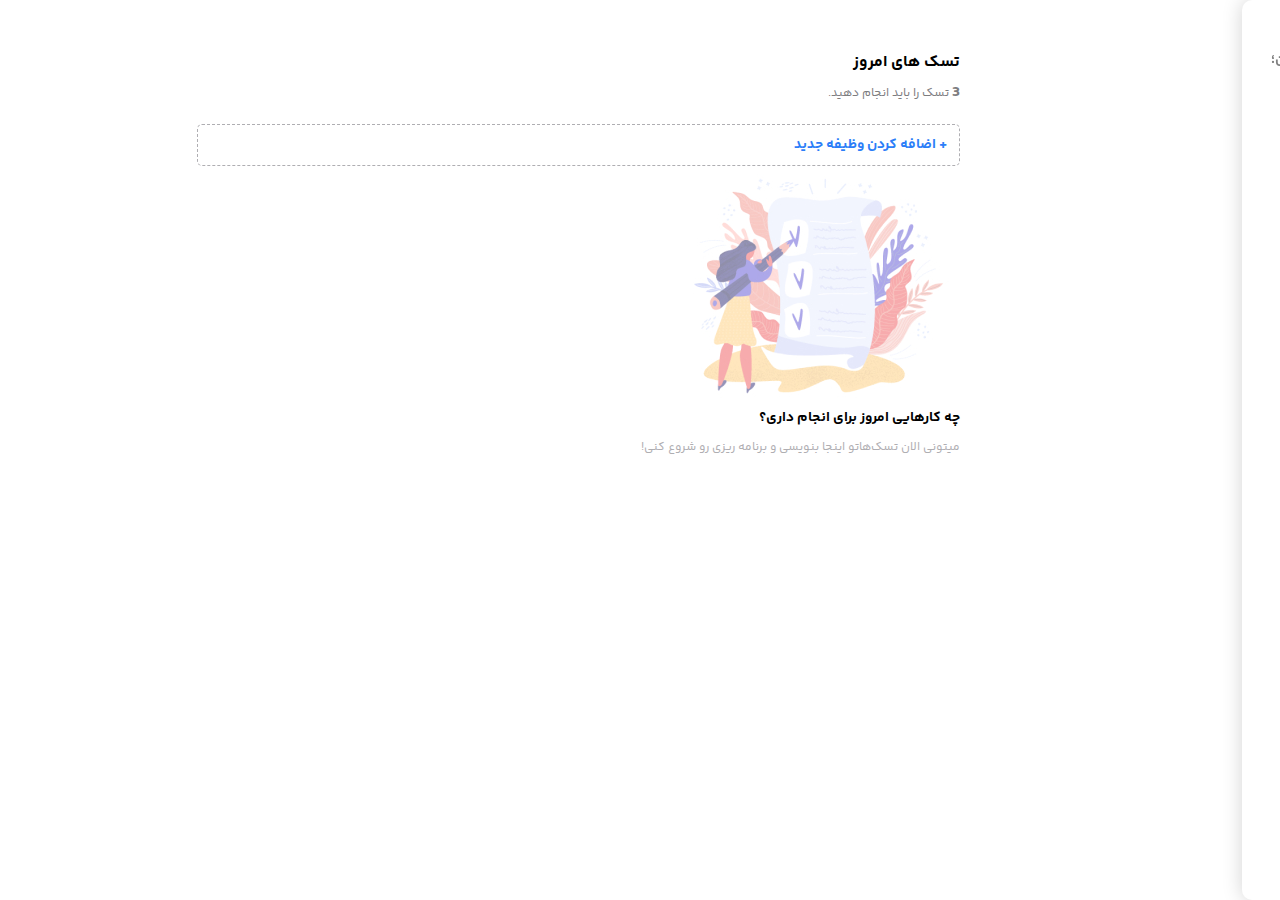
<file: app.html>
<!DOCTYPE html>
<html lang="fa" dir="rtl">
  <head>
    <meta charset="UTF-8" />
    <link
      href="https://unpkg.com/boxicons@2.0.7/css/boxicons.min.css"
      rel="stylesheet"
    />
    <meta name="viewport" content="width=device-width, initial-scale=1.0" />

    <script src="./assests/js/app.js" defer></script>
    <link rel="stylesheet" href="./assests/Scss/main.css" />
    <title>کوئرا اپلیکیشن</title>
  </head>
  <body>
    <header class="appnav">
      <div class="mobilenav">
        <div class="mobilenav__icon">
          <i class='bx bx-menu'></i>
        </div>
        <div class="mobilenav__logo">
          <h2>کوئرا لیست</h2>
        </div>

      </div>
      <div class="appnav__user">
        <img src="img/77dd64be56b77b645113191065f1ff7b.png" alt="user" />
        <div class="appnav__user--name">
          <p>سلام رویا</p>
          <p>سه شنبه ؛ 5بهمن؛ 1402</p>
        </div>
      </div>
      <nav>
        <ul>
          <li>
            <a href="index.html">
              <svg
                width="20"
                height="20"
                viewBox="0 0 20 20"
                fill="none"
                xmlns="http://www.w3.org/2000/svg"
              >
                <path
                  d="M16.7057 5.68373L11.9057 2.3254C10.5974 1.40873 8.58906 1.45873 7.33073 2.43373L3.15573 5.69206C2.3224 6.34206 1.66406 7.6754 1.66406 8.7254V14.4754C1.66406 16.6004 3.38906 18.3337 5.51406 18.3337H14.4974C16.6224 18.3337 18.3474 16.6087 18.3474 14.4837V8.83373C18.3474 7.70873 17.6224 6.3254 16.7057 5.68373ZM10.6307 15.0004C10.6307 15.3421 10.3474 15.6254 10.0057 15.6254C9.66406 15.6254 9.38073 15.3421 9.38073 15.0004V12.5004C9.38073 12.1587 9.66406 11.8754 10.0057 11.8754C10.3474 11.8754 10.6307 12.1587 10.6307 12.5004V15.0004Z"
                  fill="#007BFF"
                />
              </svg>
              <span class="navitems"> خانه</span>
            </a>
            <span class="tooltip">خانه</span>
          </li>
          <li>
            <a href="#">
              <svg
                width="20"
                height="20"
                viewBox="0 0 20 20"
                fill="none"
                xmlns="http://www.w3.org/2000/svg"
              >
                <path
                  d="M10.3086 7.40002H14.6836"
                  stroke="#525252"
                  stroke-width="1.25"
                  stroke-linecap="round"
                  stroke-linejoin="round"
                />
                <path
                  d="M5.31641 7.40002L5.94141 8.02502L7.81641 6.15002"
                  stroke="#525252"
                  stroke-width="1.25"
                  stroke-linecap="round"
                  stroke-linejoin="round"
                />
                <path
                  d="M10.3086 13.2333H14.6836"
                  stroke="#525252"
                  stroke-width="1.25"
                  stroke-linecap="round"
                  stroke-linejoin="round"
                />
                <path
                  d="M5.31641 13.2333L5.94141 13.8583L7.81641 11.9833"
                  stroke="#525252"
                  stroke-width="1.25"
                  stroke-linecap="round"
                  stroke-linejoin="round"
                />
                <path
                  d="M7.50032 18.3334H12.5003C16.667 18.3334 18.3337 16.6667 18.3337 12.5V7.50002C18.3337 3.33335 16.667 1.66669 12.5003 1.66669H7.50032C3.33366 1.66669 1.66699 3.33335 1.66699 7.50002V12.5C1.66699 16.6667 3.33366 18.3334 7.50032 18.3334Z"
                  stroke="#525252"
                  stroke-width="1.25"
                  stroke-linecap="round"
                  stroke-linejoin="round"
                />
              </svg>

              <span class="navitems"> تسک ها</span>
            </a>
            <span class="tooltip">تسک ها</span>
          </li>
          <li>
            <a href="#">
              <svg
                width="20"
                height="20"
                viewBox="0 0 20 20"
                fill="none"
                xmlns="http://www.w3.org/2000/svg"
              >
                <path
                  d="M6.66699 1.66669V4.16669"
                  stroke="#525252"
                  stroke-width="1.25"
                  stroke-miterlimit="10"
                  stroke-linecap="round"
                  stroke-linejoin="round"
                />
                <path
                  d="M13.333 1.66669V4.16669"
                  stroke="#525252"
                  stroke-width="1.25"
                  stroke-miterlimit="10"
                  stroke-linecap="round"
                  stroke-linejoin="round"
                />
                <path
                  d="M2.91699 7.57495H17.0837"
                  stroke="#525252"
                  stroke-width="1.25"
                  stroke-miterlimit="10"
                  stroke-linecap="round"
                  stroke-linejoin="round"
                />
                <path
                  d="M17.5 7.08335V14.1667C17.5 16.6667 16.25 18.3334 13.3333 18.3334H6.66667C3.75 18.3334 2.5 16.6667 2.5 14.1667V7.08335C2.5 4.58335 3.75 2.91669 6.66667 2.91669H13.3333C16.25 2.91669 17.5 4.58335 17.5 7.08335Z"
                  stroke="#525252"
                  stroke-width="1.25"
                  stroke-miterlimit="10"
                  stroke-linecap="round"
                  stroke-linejoin="round"
                />
                <path
                  d="M13.0791 11.4167H13.0866"
                  stroke="#525252"
                  stroke-width="1.66667"
                  stroke-linecap="round"
                  stroke-linejoin="round"
                />
                <path
                  d="M13.0791 13.9167H13.0866"
                  stroke="#525252"
                  stroke-width="1.66667"
                  stroke-linecap="round"
                  stroke-linejoin="round"
                />
                <path
                  d="M9.99607 11.4167H10.0036"
                  stroke="#525252"
                  stroke-width="1.66667"
                  stroke-linecap="round"
                  stroke-linejoin="round"
                />
                <path
                  d="M9.99607 13.9167H10.0036"
                  stroke="#525252"
                  stroke-width="1.66667"
                  stroke-linecap="round"
                  stroke-linejoin="round"
                />
                <path
                  d="M6.91209 11.4167H6.91957"
                  stroke="#525252"
                  stroke-width="1.66667"
                  stroke-linecap="round"
                  stroke-linejoin="round"
                />
                <path
                  d="M6.91209 13.9167H6.91957"
                  stroke="#525252"
                  stroke-width="1.66667"
                  stroke-linecap="round"
                  stroke-linejoin="round"
                />
              </svg>

              <span class="navitems">تقویم</span>
            </a>
            <span class="tooltip">تقویم</span>
          </li>
          <li>
            <a href="#">
              <svg
                width="20"
                height="20"
                viewBox="0 0 20 20"
                fill="none"
                xmlns="http://www.w3.org/2000/svg"
              >
                <path
                  d="M7.50032 18.3334H12.5003C16.667 18.3334 18.3337 16.6667 18.3337 12.5V7.50002C18.3337 3.33335 16.667 1.66669 12.5003 1.66669H7.50032C3.33366 1.66669 1.66699 3.33335 1.66699 7.50002V12.5C1.66699 16.6667 3.33366 18.3334 7.50032 18.3334Z"
                  stroke="#525252"
                  stroke-width="1.25"
                  stroke-linecap="round"
                  stroke-linejoin="round"
                />
                <path
                  d="M8.48353 14.2916L5.9502 11.7583"
                  stroke="#525252"
                  stroke-width="1.25"
                  stroke-miterlimit="10"
                  stroke-linecap="round"
                  stroke-linejoin="round"
                />
                <path
                  d="M8.4834 5.70831V14.2916"
                  stroke="#525252"
                  stroke-width="1.25"
                  stroke-miterlimit="10"
                  stroke-linecap="round"
                  stroke-linejoin="round"
                />
                <path
                  d="M11.5176 5.70831L14.0509 8.24165"
                  stroke="#525252"
                  stroke-width="1.25"
                  stroke-miterlimit="10"
                  stroke-linecap="round"
                  stroke-linejoin="round"
                />
                <path
                  d="M11.5176 14.2916V5.70831"
                  stroke="#525252"
                  stroke-width="1.25"
                  stroke-miterlimit="10"
                  stroke-linecap="round"
                  stroke-linejoin="round"
                />
              </svg>

              <span class="navitems"> گزارشات</span>
            </a>
            <span class="tooltip">گزارشات</span>
          </li>
          <li>
            <a href="#">
              <svg
                width="20"
                height="20"
                viewBox="0 0 20 20"
                fill="none"
                xmlns="http://www.w3.org/2000/svg"
              >
                <path
                  d="M2.5 7.59163V12.4C2.5 14.1666 2.5 14.1666 4.16667 15.2916L8.75 17.9416C9.44167 18.3416 10.5667 18.3416 11.25 17.9416L15.8333 15.2916C17.5 14.1666 17.5 14.1666 17.5 12.4083V7.59163C17.5 5.8333 17.5 5.8333 15.8333 4.7083L11.25 2.0583C10.5667 1.6583 9.44167 1.6583 8.75 2.0583L4.16667 4.7083C2.5 5.8333 2.5 5.8333 2.5 7.59163Z"
                  stroke="#525252"
                  stroke-width="1.25"
                  stroke-linecap="round"
                  stroke-linejoin="round"
                />
                <path
                  d="M10 12.5C11.3807 12.5 12.5 11.3807 12.5 10C12.5 8.61929 11.3807 7.5 10 7.5C8.61929 7.5 7.5 8.61929 7.5 10C7.5 11.3807 8.61929 12.5 10 12.5Z"
                  stroke="#525252"
                  stroke-width="1.25"
                  stroke-linecap="round"
                  stroke-linejoin="round"
                />
              </svg>

              <span class="navitems">تنظیمات</span>
            </a>
            <span class="tooltip">تنظیمات</span>
          </li>
          <li>
            <a href="#">
              <svg
                width="20"
                height="20"
                viewBox="0 0 20 20"
                fill="none"
                xmlns="http://www.w3.org/2000/svg"
              >
                <path
                  d="M15 15.7166H14.3667C13.7 15.7166 13.0667 15.975 12.6 16.4416L11.175 17.85C10.525 18.4917 9.46667 18.4917 8.81667 17.85L7.39166 16.4416C6.925 15.975 6.28333 15.7166 5.625 15.7166H5C3.61667 15.7166 2.5 14.6083 2.5 13.2417V4.14996C2.5 2.7833 3.61667 1.67499 5 1.67499H15C16.3833 1.67499 17.5 2.7833 17.5 4.14996V13.2417C17.5 14.6 16.3833 15.7166 15 15.7166Z"
                  stroke="#525252"
                  stroke-width="1.25"
                  stroke-miterlimit="10"
                  stroke-linecap="round"
                  stroke-linejoin="round"
                />
                <path
                  d="M5.83398 7.6333C5.83398 6.8583 6.46732 6.22491 7.24232 6.22491C8.01732 6.22491 8.65065 6.8583 8.65065 7.6333C8.65065 9.19997 6.42565 9.36663 5.93398 10.8583C5.83398 11.1666 6.09232 11.475 6.41732 11.475H8.65065"
                  stroke="#525252"
                  stroke-width="1.25"
                  stroke-linecap="round"
                  stroke-linejoin="round"
                />
                <path
                  d="M13.3674 11.4666V6.70832C13.3674 6.49165 13.2258 6.29993 13.0174 6.2416C12.8091 6.18327 12.5841 6.2666 12.4675 6.44993C11.8675 7.4166 11.2174 8.51661 10.6508 9.48328C10.5591 9.64161 10.5591 9.84995 10.6508 10.0083C10.7424 10.1666 10.9175 10.2666 11.1091 10.2666H14.1674"
                  stroke="#525252"
                  stroke-width="1.25"
                  stroke-linecap="round"
                  stroke-linejoin="round"
                />
              </svg>

              <span class="navitems">پشتیبانی</span>
            </a>
            <span class="tooltip">پشتیبانی</span>
          </li>
          <li>
            <a href="#">
              <svg
                width="20"
                height="20"
                viewBox="0 0 20 20"
                fill="none"
                xmlns="http://www.w3.org/2000/svg"
              >
                <path
                  d="M10.1331 9.05829C10.0498 9.04996 9.9498 9.04996 9.85814 9.05829C7.8748 8.99163 6.2998 7.36663 6.2998 5.36663C6.2998 3.32496 7.9498 1.66663 9.9998 1.66663C12.0415 1.66663 13.6998 3.32496 13.6998 5.36663C13.6915 7.36663 12.1165 8.99163 10.1331 9.05829Z"
                  stroke="#525252"
                  stroke-width="1.25"
                  stroke-linecap="round"
                  stroke-linejoin="round"
                />
                <path
                  d="M5.9666 12.1334C3.94993 13.4834 3.94993 15.6834 5.9666 17.025C8.25827 18.5584 12.0166 18.5584 14.3083 17.025C16.3249 15.675 16.3249 13.475 14.3083 12.1334C12.0249 10.6084 8.2666 10.6084 5.9666 12.1334Z"
                  stroke="#525252"
                  stroke-width="1.25"
                  stroke-linecap="round"
                  stroke-linejoin="round"
                />
              </svg>

              <span class="navitems">پروفایل</span>
            </a>
            <span class="tooltip">پروفایل</span>
          </li>
        </ul>
      </nav>
      
    </header>

    <section id="todolist" class="set">
      <div class="todaytask">
        <span>تسک های امروز</span>
        <p><span id="tasknum">3</span> تسک را باید انجام دهید.</p>
      </div>
      <div class="todolistbox">
        <div class="todolistbox__add">
          <button>+ اضافه کردن وظیفه جدید</button>
        </div>
        <div class="todolistbox__addopen">
          <div class="top">
            <input type="text" placeholder="نام تسک" class="todo-title-user" />
            <textarea
              placeholder="توضیحات"
              class="todo-desc-user"
              rows="5"
            ></textarea>
            <div class="priority__selection">
              <button class="priority__selection--btn">
                <svg
                  width="20"
                  height="20"
                  viewBox="0 0 20 20"
                  fill="none"
                  xmlns="http://www.w3.org/2000/svg"
                >
                  <path
                    d="M3.51661 2.58331H13.0499C13.6166 2.58331 14.325 2.97498 14.625 3.45831L18.1083 9.02498C18.4416 9.56665 18.4083 10.4166 18.025 10.925L13.7083 16.675C13.4 17.0833 12.7333 17.4166 12.225 17.4166H3.51661C2.05828 17.4166 1.17498 15.8166 1.94165 14.575L4.24995 10.8833C4.55828 10.3916 4.55828 9.59165 4.24995 9.09998L1.94165 5.40831C1.17498 4.18331 2.06661 2.58331 3.51661 2.58331Z"
                    stroke="#AFAEB2"
                    stroke-width="1.25"
                    stroke-miterlimit="10"
                    stroke-linecap="round"
                    stroke-linejoin="round"
                  />
                </svg>
                <span>تگ‌ها</span>
              </button>
              <div class="priority__selection--box">
                <span class="priority low">
                  <label for="low-priority">پایین</label>
                  <input
                    type="radio"
                    name="priority"
                    id="low-priority"
                    value="پایین"
                  />
                </span>
                <span class="priority mid">
                  <label for="mid-priority">متوسط</label>
                  <input
                    type="radio"
                    name="priority"
                    id="mid-priority"
                    value="متوسط"
                  />
                </span>
                <span class="priority high">
                  <label for="high-priority">بالا</label>
                  <input
                    type="radio"
                    name="priority"
                    id="high-priority"
                    value="بالا"
                  />
                </span>
              </div>
            </div>
          </div>
          <div class="bottom">
            <div class="error-message">
              لطفا قبل از ثبت موارد خواسته شده را وارد کنید.
            </div>
            <button class="addbtn">اضافه کردن تسک</button>
          </div>
        </div>
        <div class="todolistbox__image">
          <img src="./img/2143202_Artboard 1.jpg" alt="no task" />
          <p class="head">چه کارهایی امروز برای انجام داری؟</p>
          <p class="desc">
            میتونی الان تسک‌هاتو اینجا بنویسی و برنامه ریزی رو شروع کنی!
          </p>
        </div>
      </div>
    </section>
    <section class="incomplate set"></section>
    <section class="complated set"></section>

  </body>
</html>
</file>
<file: assests/Scss/main.css>
html, body, div, span, object, iframe,
h1, h2, h3, h4, h5, h6, p, blockquote, pre,
abbr, address, cite, code,
del, dfn, em, img, ins, kbd, q, samp,
small, strong, sub, sup, var,
b, i,
dl, dt, dd, ol, ul, li,
fieldset, form, label, legend,
table, caption, tbody, tfoot, thead, tr, th, td,
article, aside, canvas, details, figcaption, figure,
footer, header, hgroup, menu, nav, section, summary,
time, mark, audio, video {
  margin: 0;
  padding: 0;
  border: 0;
  outline: 0;
  font-size: 100%;
  vertical-align: baseline;
  background: transparent;
}

body {
  line-height: 1;
}

@media screen and (min-width: 320px) and (max-width: 480px) {
  body {
    padding: 10px;
  }
}
article, aside, details, figcaption, figure,
footer, header, hgroup, menu, nav, section {
  display: block;
}

nav ul {
  list-style: none;
}

blockquote, q {
  quotes: none;
}

blockquote:before, blockquote:after,
q:before, q:after {
  content: "";
  content: none;
}

a {
  margin: 0;
  padding: 0;
  font-size: 100%;
  vertical-align: baseline;
  background: transparent;
}

/* change colours to suit your needs */
ins {
  background-color: #ff9;
  color: #000;
  text-decoration: none;
}

/* change colours to suit your needs */
mark {
  background-color: #ff9;
  color: #000;
  font-style: italic;
  font-weight: bold;
}

del {
  text-decoration: line-through;
}

abbr[title], dfn[title] {
  border-bottom: 1px dotted;
  cursor: help;
}

table {
  border-collapse: collapse;
  border-spacing: 0;
}

/* change border colour to suit your needs */
hr {
  display: block;
  height: 1px;
  border: 0;
  border-top: 1px solid #cccccc;
  margin: 1em 0;
  padding: 0;
}

input, select {
  vertical-align: middle;
}

/* Generated by script */
@font-face {
  font-family: YekanBakh;
  src: url("../fonts/woff2/YekanBakh-SemiBold.woff2") format("woff2");
  font-weight: semibold;
  font-style: normal;
  font-display: swap;
}
@font-face {
  font-family: YekanBakh;
  src: url("../fonts/woff2/YekanBakh-Bold.woff2") format("woff2");
  font-weight: bold;
  font-style: normal;
  font-display: swap;
}
@font-face {
  font-family: YekanBakh;
  src: url("../fonts/woff2/YekanBakh-Black.woff2") format("woff2");
  font-weight: Medium;
  font-style: normal;
  font-display: swap;
}
@font-face {
  font-family: YekanBakh;
  src: url("../fonts/woff2/YekanBakh-Regular.woff2") format("woff2");
  font-weight: Regular;
  font-style: normal;
  font-display: swap;
}
* {
  box-sizing: border-box;
  font-family: YekanBakh, Arial !important;
}

button {
  all: unset;
}

a {
  text-decoration: none;
}

#header .navbar__btn--dropdown .dropdown, #header .navbar__btn--dropdown {
  transition: all 0.25s ease-out;
}

#header .navbar__btn, #header .navbar {
  display: flex;
  align-items: center;
}

#header {
  margin: 1rem 0 1rem 0;
}
@media screen and (min-width: 320px) and (max-width: 480px) {
  #header {
    margin: 0;
  }
}
#header .navbar {
  justify-content: space-around;
  padding: 0.5rem;
  position: relative;
}
#header .navbar__menu--logo {
  color: #191C1E;
  font-size: 20px;
  font-weight: bold;
  margin-left: 1.5rem;
}
#header .navbar__menu--links {
  color: #646466;
  font-size: 16px;
  padding: 0 1.5rem;
}
#header .navbar__menu--links:hover {
  color: #075CD9;
}
#header .navbar__menu--links:active {
  color: #2C7EF8;
}
#header .navbar__hamburger {
  display: none;
}
#header .navbar__btn {
  justify-content: center;
}
#header .navbar__btn--signin {
  margin-left: 1.5rem;
  padding: 0.75rem 1.5rem;
  background-color: #2C7EF8;
  border-radius: 5px;
}
#header .navbar__btn--signin a {
  font-size: 15px;
  color: #FFFFFF;
}
#header .navbar__btn--dropdown {
  cursor: pointer;
  position: relative;
  padding: 0.25rem 0.5rem;
  border: 1px solid #C8C7CB;
  border-radius: 5px;
}
#header .navbar__btn--dropdown .dropdown {
  position: absolute;
  top: 40px;
  left: 0;
  text-align: left;
  min-width: 160px;
  border-radius: 4px;
  box-shadow: 0 2px 3px rgba(0, 0, 0, 0.15);
  background: #f1f1f1;
  padding: 5px 0;
  opacity: 0;
  display: none;
  transform: translateY(-20px);
}
#header .navbar__btn--dropdown .dropdown a {
  display: block;
  font-size: 14px;
  line-height: 30px;
  padding: 0 20px;
}
#header .navbar__btn--dropdown .dropdown a:hover {
  color: #e7e7e7;
}
#header .navbar__btn--dropdown.is-open .dropdown {
  opacity: 1;
  display: block;
  transform: translateY(0);
}
@media screen and (min-width: 320px) and (max-width: 480px) {
  #header .navbar {
    justify-content: flex-start;
    gap: 130px;
    box-shadow: 0px 2px 10px 1px rgba(24, 72, 144, 0.062745098);
  }
  #header .navbar__menu--links {
    display: none;
  }
  #header .navbar__hamburger {
    display: block;
    position: relative;
    cursor: pointer;
  }
  #header .navbar__hamburger--bar {
    height: 2px;
    width: 27px;
    background-color: #191C1E;
    margin: 0.5rem 0;
    opacity: 0.8;
  }
  #header .navbar__btn {
    display: none;
  }
}
@media screen and (min-width: 481px) and (max-width: 768px) {
  #header .navbar {
    justify-content: space-between;
  }
  #header .navbar__menu--links {
    display: none;
  }
  #header .navbar__hamburger {
    display: block;
    position: relative;
    cursor: pointer;
  }
  #header .navbar__hamburger--bar {
    height: 2px;
    width: 27px;
    background-color: #191C1E;
    margin: 0.5rem 0;
    opacity: 0.8;
  }
  #header .navbar__btn {
    display: none;
  }
}
@media screen and (min-width: 769px) and (max-width: 1024px) {
  #header .navbar {
    margin: 0 1.5rem;
  }
}

.banner {
  background: linear-gradient(180deg, #ebf3ff 0, #ffffff 100%);
  position: relative;
}
.banner .goals {
  display: flex;
  flex-direction: column;
  justify-content: center;
  align-items: center;
  position: relative;
}
.banner .goals__tophead {
  margin-top: 6rem;
  font-size: 28px;
  line-height: 40px;
  font-weight: Regular;
}
.banner .goals h1 {
  font-size: 46px;
  line-height: 60px;
  font-weight: bold;
}
.banner .goals__btmhead {
  font-size: 18px;
  line-height: 32px;
  max-width: 800px;
  margin: 4rem 6rem 2rem 5rem;
  text-align: center;
}
.banner .goals__btn {
  display: flex;
  flex-direction: row;
  -moz-column-gap: 1rem;
       column-gap: 1rem;
}
.banner .goals__btn--app {
  background-color: #2C7EF8;
  padding: 0.5rem 1.75rem;
  border-radius: 5px;
  cursor: pointer;
}
.banner .goals__btn--app a {
  color: #FFFFFF;
}
.banner .goals__btn--us {
  background-color: #ebf3fe;
  padding: 8px 50px;
  border-radius: 5px;
}
.banner .goals__btn--us a {
  color: #2C7EF8;
}
@media screen and (min-width: 320px) and (max-width: 480px) {
  .banner__left, .banner__right {
    display: none;
  }
  .banner .goals__tophead {
    margin-top: 4rem;
    font-size: 20px;
  }
  .banner .goals h1 {
    font-size: 24px;
    line-height: 40px;
  }
  .banner .goals__btmhead {
    font-size: 12px;
    line-height: 19px;
    margin: 1rem 1rem;
  }
  .banner .goals__btn {
    margin-top: 2rem;
  }
  .banner .goals__btn a {
    font-size: 12px;
    font-weight: semibold;
  }
}

.app__banner {
  margin-top: 3rem;
  display: flex;
  justify-content: center;
  align-items: center;
  position: relative;
  max-width: 100%;
  height: auto;
}
@media screen and (min-width: 320px) and (max-width: 480px) {
  .app__banner img {
    width: 100%;
    height: auto;
  }
}

.listFeatures .features {
  margin-top: 5rem;
  display: flex;
  flex-direction: column;
  justify-content: center;
  align-items: center;
  row-gap: 40px;
  position: relative;
}
.listFeatures .features__content {
  z-index: 3;
}
.listFeatures .features__content h2 {
  font-size: 34px;
  line-height: 62px;
  text-align: center;
}
.listFeatures .features__content p {
  font-size: 18px;
  line-height: 40px;
}
.listFeatures .features__card {
  display: grid;
  grid-auto-flow: column;
  max-width: 1024px;
  grid-template-columns: repeat(4, minmax(0, auto));
  -moz-column-gap: 20px;
       column-gap: 20px;
}
.listFeatures .features__card--items {
  text-align: center;
  border: 1px solid #ebebeb;
  box-shadow: 0px 0px 30px 6px rgba(0, 0, 0, 0.03);
  border-radius: 16px;
  padding: 1rem 1.75rem;
}
.listFeatures .features__card--items h4 {
  font-size: 18px;
  line-height: 36px;
}
.listFeatures .features__card--items span {
  font-size: 14px;
  line-height: 30px;
  color: #646466;
}
@media screen and (min-width: 320px) and (max-width: 480px) {
  .listFeatures .features {
    margin-top: 3rem;
  }
  .listFeatures .features__content h2 {
    font-size: 20px;
    line-height: 60px;
    text-align: center;
  }
  .listFeatures .features__content p {
    font-size: 14px;
    line-height: 30px;
    text-align: center;
  }
  .listFeatures .features__card {
    grid-template-columns: repeat(2, minmax(0, auto));
    grid-template-rows: repeat(2, minmax(0, auto));
    gap: 6px;
  }
  .listFeatures .features__card--items {
    padding: 0.2rem 0.75rem;
  }
  .listFeatures .features__card--items h4 {
    font-size: 14px;
    line-height: 25px;
  }
  .listFeatures .features__card--items span {
    font-size: 10px;
    line-height: 20px;
  }
}

.downapp {
  margin: 0 auto;
  max-width: 1024px;
  margin-top: 8rem;
  margin-bottom: 8rem;
  display: flex;
  flex-direction: row;
  align-items: stretch;
  -moz-column-gap: 24px;
       column-gap: 24px;
  position: relative;
}
.downapp__content {
  flex-direction: column;
}
.downapp__content h4 {
  font-size: 14px;
  line-height: 30px;
  color: #444749;
}
.downapp__content h2 {
  font-size: 34px;
  line-height: 72px;
}
.downapp__content p {
  font-size: 14px;
  line-height: 30px;
  color: #444749;
}
.downapp__content a {
  display: flex;
  flex-direction: row;
  align-items: center;
  padding-top: 2rem;
  gap: 10px;
  font-size: 14px;
  color: #2C7EF8;
}
.downapp__img {
  padding: 0 2rem 2rem 0;
}
.downapp__img--desktop {
  position: relative;
}
.downapp__img--mobile {
  position: absolute;
  left: 18rem;
  top: 2.5rem;
}
@media screen and (min-width: 320px) and (max-width: 480px) {
  .downapp {
    flex-direction: column;
    text-align: center;
    margin: 4rem 0 4rem 0;
  }
  .downapp h4 {
    font-size: 12px;
    line-height: 30px;
  }
  .downapp h2 {
    font-size: 24px;
    line-height: 52px;
  }
  .downapp p {
    order: 2;
    padding-top: 1rem;
    line-height: 25px;
  }
  .downapp a {
    justify-content: center;
    padding: 2rem;
  }
  .downapp__img--desktop {
    display: none;
  }
  .downapp__img--mobile {
    order: 1;
    position: static;
  }
}

.comments {
  margin: 0 auto;
  max-width: 1024px;
  display: grid;
  align-items: start;
  grid-template-columns: repeat(3, 1fr);
  gap: 20px;
  margin-bottom: 6rem;
}
.comments__item {
  display: flex;
  flex-direction: column;
  border: 1px solid #ebebeb;
  box-shadow: 0px 0px 30px 6px rgba(0, 0, 0, 0.03);
  border-radius: 16px;
  border-radius: 13px;
  padding: 1rem 2rem;
}
.comments__item--info {
  display: flex;
  align-items: center;
  gap: 1rem;
  padding-bottom: 1.5rem;
}
.comments__item--info img {
  width: 50px;
  height: 50px;
  border-radius: 100%;
}
.comments__item--info span {
  font-size: 14px;
  font-weight: bold;
  line-height: 30px;
}
.comments__item--info p {
  font-size: 12px;
  line-height: 25px;
  color: #646466;
}
.comments__item--text {
  font-size: 14px;
  line-height: 25px;
  color: #646466;
}
.comments .pazel {
  width: auto;
  height: -moz-max-content;
  height: max-content;
}
.comments .different {
  margin-top: -100px;
}
@media screen and (min-width: 320px) and (max-width: 480px) {
  .comments {
    display: flex;
    flex-direction: row;
    width: 100000px;
    overflow: hidden;
    gap: 10px;
    margin-bottom: 3rem;
  }
  .comments__item {
    flex: 1 0 auto;
    width: 300px;
  }
}

#contactUs {
  margin: 0 auto;
  max-width: 1024px;
  margin-top: 4rem 0 4rem 0;
  display: flex;
  justify-content: space-between;
  align-items: stretch;
  gap: 32px;
  background: #FFFFFF;
  border: 1px solid #ebebeb;
  box-shadow: 0px 0px 30px 6px rgba(0, 0, 0, 0.03);
  border-radius: 16px;
  padding: 2vw;
}
#contactUs .right__panel {
  border-left: 1px solid #C8C7CB;
  display: flex;
  flex-direction: column;
  justify-content: space-between;
}
#contactUs .right__panel .panel__text h2 {
  font-size: 40px;
  color: #191C1E;
}
#contactUs .right__panel .panel__text p {
  padding-top: 1.5rem;
  font-size: 18px;
  color: #646466;
}
#contactUs .right__panel .panel__text .call__info {
  margin-top: 3rem;
}
#contactUs .right__panel .panel__text .call__info a {
  display: flex;
  gap: 10px;
  padding-bottom: 2rem;
  font-size: 18px;
  font-weight: bold;
  color: #191C1E;
}
#contactUs .right__panel .panel__icon a {
  padding: 0.5rem;
}
#contactUs .left__panel .name__wrapper,
#contactUs .left__panel .email__wrapper,
#contactUs .left__panel .phone__wrapper,
#contactUs .left__panel .message__wrapper {
  margin-bottom: 1rem;
}
#contactUs .left__panel .name__wrapper label,
#contactUs .left__panel .email__wrapper label,
#contactUs .left__panel .phone__wrapper label,
#contactUs .left__panel .message__wrapper label {
  font-size: 16px;
}
#contactUs .left__panel .name__wrapper input,
#contactUs .left__panel .name__wrapper textarea,
#contactUs .left__panel .email__wrapper input,
#contactUs .left__panel .email__wrapper textarea,
#contactUs .left__panel .phone__wrapper input,
#contactUs .left__panel .phone__wrapper textarea,
#contactUs .left__panel .message__wrapper input,
#contactUs .left__panel .message__wrapper textarea {
  width: 100%;
  margin-top: 10px;
  padding: 15px;
  border-radius: 5px;
  border: 1px solid #C8C7CB;
}
#contactUs .left__panel .name__wrapper input ::-moz-placeholder, #contactUs .left__panel .name__wrapper textarea ::-moz-placeholder, #contactUs .left__panel .email__wrapper input ::-moz-placeholder, #contactUs .left__panel .email__wrapper textarea ::-moz-placeholder, #contactUs .left__panel .phone__wrapper input ::-moz-placeholder, #contactUs .left__panel .phone__wrapper textarea ::-moz-placeholder, #contactUs .left__panel .message__wrapper input ::-moz-placeholder, #contactUs .left__panel .message__wrapper textarea ::-moz-placeholder {
  font-family: YekanBakh;
  font-size: 70px;
  color: #C8C7CB;
}
#contactUs .left__panel .name__wrapper input ::placeholder,
#contactUs .left__panel .name__wrapper textarea ::placeholder,
#contactUs .left__panel .email__wrapper input ::placeholder,
#contactUs .left__panel .email__wrapper textarea ::placeholder,
#contactUs .left__panel .phone__wrapper input ::placeholder,
#contactUs .left__panel .phone__wrapper textarea ::placeholder,
#contactUs .left__panel .message__wrapper input ::placeholder,
#contactUs .left__panel .message__wrapper textarea ::placeholder {
  font-family: YekanBakh;
  font-size: 70px;
  color: #C8C7CB;
}
#contactUs .left__panel .name__wrapper {
  display: flex;
  flex-direction: row;
  justify-content: space-between;
}
#contactUs .left__panel .button {
  width: 100%;
  cursor: pointer;
  background-color: #2C7EF8;
  border-radius: 0.25rem;
  border: 1px solid #2C7EF8;
  color: #fff;
  font-size: 15px;
  line-height: 45px;
  text-align: center;
}
#contactUs .left__panel .button :hover {
  background-color: #075CD9;
  border-color: #075CD9;
}
@media screen and (min-width: 320px) and (max-width: 480px) {
  #contactUs {
    display: none;
  }
}
@media screen and (min-width: 481px) and (max-width: 768px) {
  #contactUs {
    display: none;
  }
}

#mcontactUs {
  margin-top: 1.5rem;
  padding: 0.5rem;
}
#mcontactUs .mcontactUs {
  display: flex;
  flex-direction: column;
  justify-content: center;
  align-items: center;
  row-gap: 15px;
}
#mcontactUs .mcontactUs h2,
#mcontactUs .mcontactUs p {
  text-align: center;
}
#mcontactUs .mcontactUs p {
  font-size: 14px;
}
#mcontactUs .mcontactUs form {
  border: 1px solid #ebebeb;
  box-shadow: 0px 0px 30px 6px rgba(0, 0, 0, 0.03);
  border-radius: 16px;
  padding: 1rem;
}
#mcontactUs .mcontactUs form .name__wrapper,
#mcontactUs .mcontactUs form .email__wrapper,
#mcontactUs .mcontactUs form .phone__wrapper,
#mcontactUs .mcontactUs form .message__wrapper {
  margin-bottom: 0.5rem;
}
#mcontactUs .mcontactUs form .name__wrapper label,
#mcontactUs .mcontactUs form .email__wrapper label,
#mcontactUs .mcontactUs form .phone__wrapper label,
#mcontactUs .mcontactUs form .message__wrapper label {
  font-size: 12px;
}
#mcontactUs .mcontactUs form .name__wrapper input,
#mcontactUs .mcontactUs form .name__wrapper textarea,
#mcontactUs .mcontactUs form .email__wrapper input,
#mcontactUs .mcontactUs form .email__wrapper textarea,
#mcontactUs .mcontactUs form .phone__wrapper input,
#mcontactUs .mcontactUs form .phone__wrapper textarea,
#mcontactUs .mcontactUs form .message__wrapper input,
#mcontactUs .mcontactUs form .message__wrapper textarea {
  width: 100%;
  margin-top: 5px;
  padding: 0.5rem;
  border-radius: 5px;
  border: 1px solid #C8C7CB;
}
#mcontactUs .mcontactUs form .name__wrapper input ::-moz-placeholder, #mcontactUs .mcontactUs form .name__wrapper textarea ::-moz-placeholder, #mcontactUs .mcontactUs form .email__wrapper input ::-moz-placeholder, #mcontactUs .mcontactUs form .email__wrapper textarea ::-moz-placeholder, #mcontactUs .mcontactUs form .phone__wrapper input ::-moz-placeholder, #mcontactUs .mcontactUs form .phone__wrapper textarea ::-moz-placeholder, #mcontactUs .mcontactUs form .message__wrapper input ::-moz-placeholder, #mcontactUs .mcontactUs form .message__wrapper textarea ::-moz-placeholder {
  font-family: YekanBakh;
  font-size: 7px;
  color: #C8C7CB;
}
#mcontactUs .mcontactUs form .name__wrapper input ::placeholder,
#mcontactUs .mcontactUs form .name__wrapper textarea ::placeholder,
#mcontactUs .mcontactUs form .email__wrapper input ::placeholder,
#mcontactUs .mcontactUs form .email__wrapper textarea ::placeholder,
#mcontactUs .mcontactUs form .phone__wrapper input ::placeholder,
#mcontactUs .mcontactUs form .phone__wrapper textarea ::placeholder,
#mcontactUs .mcontactUs form .message__wrapper input ::placeholder,
#mcontactUs .mcontactUs form .message__wrapper textarea ::placeholder {
  font-family: YekanBakh;
  font-size: 7px;
  color: #C8C7CB;
}
#mcontactUs .mcontactUs form .name__wrapper {
  display: flex;
  flex-direction: row;
  justify-content: space-between;
  gap: 5px;
}
#mcontactUs .mcontactUs form .button {
  width: 100%;
  cursor: pointer;
  background-color: #2C7EF8;
  border-radius: 0.25rem;
  border: 1px solid #2C7EF8;
  color: #fff;
  font-size: 15px;
  line-height: 45px;
  text-align: center;
}
#mcontactUs .mcontactUs form .button :hover {
  background-color: #075CD9;
  border-color: #075CD9;
}
#mcontactUs .mcontactUs .about__info {
  display: flex;
  justify-content: space-evenly;
  gap: 8px;
}
#mcontactUs .mcontactUs .about__info--call, #mcontactUs .mcontactUs .about__info--email {
  border: 1px solid #ebebeb;
  box-shadow: 0px 0px 30px 6px rgba(0, 0, 0, 0.03);
  border-radius: 16px;
  padding: 1rem 0.5rem;
}
#mcontactUs .mcontactUs .about__info--call svg, #mcontactUs .mcontactUs .about__info--email svg {
  background-color: #F5FBFF;
  width: 30px;
  height: 30px;
  padding: 7px;
  border-radius: 50px;
  float: right;
  margin-left: 8px;
}
#mcontactUs .mcontactUs .about__info--call a, #mcontactUs .mcontactUs .about__info--email a {
  color: #191C1E;
  font-size: 10px;
  float: left;
}
#mcontactUs .mcontactUs .about__icons {
  display: flex;
  justify-content: center;
  width: 100%;
  gap: 35px;
  border: 1px solid #ebebeb;
  box-shadow: 0px 0px 30px 6px rgba(0, 0, 0, 0.03);
  border-radius: 16px;
  padding: 0.5rem;
}
#mcontactUs .mcontactUs .about__icons a {
  background-color: #F5FBFF;
  border-radius: 50px;
  width: 32px;
  height: 32px;
}
#mcontactUs .mcontactUs .about__icons a svg {
  right: 8px;
  position: relative;
  width: 16px;
}
@media screen and (min-width: 769px) and (max-width: 1024px) {
  #mcontactUs .mcontactUs {
    display: none;
  }
}
@media screen and (min-width: 1025px) {
  #mcontactUs .mcontactUs {
    display: none;
  }
}

#aboutus {
  margin: 0 auto;
  max-width: 1024px;
  margin-top: 4rem;
  margin-bottom: 4rem;
  display: flex;
  justify-content: space-between;
  align-items: stretch;
  gap: 15px;
}
#aboutus .content__panel {
  flex-direction: column;
  border: 1px solid #ebebeb;
  box-shadow: 0px 0px 30px 6px rgba(0, 0, 0, 0.03);
  border-radius: 16px;
  width: 50%;
  padding: 2rem;
}
#aboutus .content__panel h2 {
  font-size: 28px;
  line-height: 45px;
}
#aboutus .content__panel h3 {
  font-size: 20px;
  line-height: 60px;
  color: #7D7D7F;
}
#aboutus .content__panel p {
  font-size: 14px;
  line-height: 30px;
  color: #646466;
}
#aboutus .profile__panel {
  flex-direction: column;
  width: 50%;
  position: relative;
}
#aboutus .profile__panel img {
  overflow: hidden;
  max-width: 100%;
  height: auto;
  border-radius: 30px;
}
#aboutus .profile__panel--list {
  border: 1px solid #ebebeb;
  box-shadow: 0px 0px 30px 6px rgba(0, 0, 0, 0.03);
  border-radius: 16px;
  display: grid;
  gap: 15px;
  grid-template-columns: 200px 200px;
  padding: 1rem;
  justify-content: center;
}
#aboutus .profile__panel--list--item {
  background-color: #f5f5f5;
  border-radius: 10px;
  padding: 0.5rem 1.5rem;
}
#aboutus .profile__panel--list--item h4 {
  font-size: 24px;
  line-height: 40px;
}
#aboutus .profile__panel--list--item p {
  font-size: 18px;
  line-height: 24px;
  color: #7D7D7F;
}
@media screen and (min-width: 320px) and (max-width: 480px) {
  #aboutus {
    padding: 1rem;
    display: grid;
    grid-column: auto;
  }
  #aboutus .content__panel {
    width: 100%;
    order: 2;
  }
  #aboutus .profile__panel {
    width: 100%;
  }
  #aboutus .profile__panel img {
    order: 1;
  }
  #aboutus .profile__panel--list {
    order: 3;
    display: grid;
    grid-template-columns: 140px 140px;
  }
  #aboutus .profile__panel--list--item p {
    font-size: 14px;
  }
}

#footer {
  margin: 0 auto;
  max-width: 1200px;
  padding: 0.5rem 0;
}
#footer .footer__titr {
  display: flex;
  align-items: center;
  margin: 0 15rem 3rem 15rem;
}
#footer .footer__titr h3 {
  padding: 0 1rem;
}
#footer .footer__titr--line {
  height: 1px;
  flex: 1;
  background-color: #C8C7CB;
}
#footer .footer__widget {
  display: flex;
  justify-content: space-around;
  align-items: start;
  color: #191C1E;
}
#footer .footer__widget .widget__right {
  display: flex;
  flex-direction: column-reverse;
  width: 35%;
}
#footer .footer__widget .widget__right a,
#footer .footer__widget .widget__right span {
  display: flex;
  gap: 10px;
  padding-bottom: 1rem;
  font-size: 15px;
  line-height: 32px;
  color: #191C1E;
}
#footer .footer__widget .widget__left {
  width: 35%;
}
#footer .footer__widget .widget__left h4 {
  padding-bottom: 0.75rem;
}
#footer .footer__widget .widget__left p {
  color: #323233;
  font-size: 16px;
  line-height: 30px;
}
#footer .footer__widget .widget__left .widget__form {
  display: flex;
  flex-direction: row;
  justify-content: space-between;
  align-items: center;
  padding: 6px 24px 6px 6px;
  gap: 5px;
  border: 1px solid #7D7D7F;
  border-radius: 10px;
}
#footer .footer__widget .widget__left .widget__form--input {
  border: none;
}
#footer .footer__widget .widget__left .widget__form--input:palceholder {
  font-size: 14px;
  color: #AFAEB2;
}
#footer .footer__widget .widget__left .widget__form--btn {
  background-color: #2C7EF8;
  border-radius: 10px;
  padding: 10px 16px;
  font-size: 14px;
}
#footer .copyright {
  display: flex;
  justify-content: center;
  align-items: center;
  margin: 2rem 0;
}
#footer .copyright p {
  color: #7D7D7F;
  font-size: 14px;
  line-height: 32px;
}
@media screen and (min-width: 320px) and (max-width: 480px) {
  #footer {
    padding: 0.5rem 0.5rem;
  }
  #footer .footer__titr {
    margin: 0 2rem 3rem 2rem;
  }
  #footer .footer__widget {
    flex-direction: column;
  }
  #footer .footer__widget .widget__right {
    flex-direction: row;
    gap: 10px;
    width: 100%;
    order: 2;
    margin: 2rem 0;
  }
  #footer .footer__widget .widget__right--mobile {
    display: flex;
    flex-direction: column-reverse;
    gap: 10px;
    width: 48%;
  }
  #footer .footer__widget .widget__right--mobile a {
    border: 1px solid #ebebeb;
    box-shadow: 0px 0px 30px 6px rgba(0, 0, 0, 0.03);
    border-radius: 16px;
    padding: 1rem 0.5rem;
  }
  #footer .footer__widget .widget__right span {
    flex-direction: column;
    align-items: center;
    border: 1px solid #ebebeb;
    box-shadow: 0px 0px 30px 6px rgba(0, 0, 0, 0.03);
    border-radius: 16px;
    padding: 0.5rem 0.5rem;
    width: 46%;
  }
  #footer .footer__widget .widget__left {
    width: 100%;
    order: 1;
  }
  #footer .footer__widget .widget__left .widget__form {
    margin-top: 1rem;
  }
  #footer .copyright {
    text-align: center;
    margin: 0.5rem 0.5rem;
  }
}
@media screen and (min-width: 481px) and (max-width: 768px) {
  #footer {
    padding: 0.5rem 0.5rem;
  }
  #footer .footer__titr {
    margin: 0 2rem 3rem 2rem;
  }
  #footer .footer__widget {
    flex-direction: column;
  }
  #footer .footer__widget .widget__right {
    flex-direction: row;
    gap: 10px;
    width: 100%;
    order: 2;
    margin: 2rem 0;
  }
  #footer .footer__widget .widget__right--mobile {
    display: flex;
    flex-direction: column-reverse;
    gap: 10px;
    width: 48%;
  }
  #footer .footer__widget .widget__right--mobile a {
    border: 1px solid #ebebeb;
    box-shadow: 0px 0px 30px 6px rgba(0, 0, 0, 0.03);
    border-radius: 16px;
    padding: 1rem 0.5rem;
  }
  #footer .footer__widget .widget__right span {
    flex-direction: column;
    align-items: center;
    border: 1px solid #ebebeb;
    box-shadow: 0px 0px 30px 6px rgba(0, 0, 0, 0.03);
    border-radius: 16px;
    padding: 0.5rem 0.5rem;
    width: 46%;
  }
  #footer .footer__widget .widget__left {
    width: 100%;
    order: 1;
  }
  #footer .footer__widget .widget__left .widget__form {
    margin-top: 1rem;
  }
  #footer .copyright {
    text-align: center;
    margin: 0.5rem 0.5rem;
  }
}

.appnav {
  position: fixed;
  right: 0;
  top: 0;
  height: 100vh;
  width: 17%;
  background-color: white;
  border-radius: 10px;
  box-shadow: 0px 0px 20px 0px lightgray;
  padding: 1rem;
  transition: all 0.5s ease;
}
.appnav .mobilenav {
  display: none;
}
.appnav__user {
  display: flex;
  align-items: center;
  gap: 10px;
  margin-top: 1rem;
}
.appnav__user img {
  width: 56px;
  height: 56px;
  border-radius: 100%;
}
.appnav__user--name {
  font-size: 14px;
  font-weight: bold;
  color: gray;
}
.appnav nav {
  display: flex;
  flex-direction: column;
  align-items: flex-start;
}
.appnav nav ul li {
  position: relative;
  list-style-type: none;
  margin: 0.8rem auto;
  line-height: 50px;
}
.appnav nav ul li a {
  color: gray;
  display: flex;
  align-items: center;
  gap: 0.2rem;
  text-decoration: none;
  line-height: 30px;
}
.appnav nav ul li a svg {
  min-width: 30px;
  height: 50px;
}
.appnav nav ul li .tooltip {
  position: absolute;
  right: 110px;
  top: 10%;
  transform: translate(-50, -50);
  box-shadow: 0 0.5rem 0.8rem rgba(0, 0, 0, 0.2);
  border-radius: 0.6rem;
  padding: 0.4rem 1.2rem;
  line-height: 1.8rem;
  z-index: 20;
  display: none;
}

.set {
  display: flex;
  flex-direction: column;
  justify-content: center;
  align-items: stretch;
  position: relative;
  gap: 15px;
  margin-top: 3rem;
  width: 75%;
  left: 0;
  right: 500px;
}

#todolist .todaytask span {
  font-size: 16px;
  font-weight: bold;
  line-height: 30px;
}
#todolist .todaytask p {
  font-size: 12px;
  line-height: 30px;
  color: #7D7D7F;
}
#todolist .todolistbox {
  max-width: 768px;
}
#todolist .todolistbox__add button {
  font-size: 14px;
  line-height: 24px;
  font-weight: bold;
  color: #2C7EF8;
  width: 96%;
  border: 1px dashed #AFAEB2;
  border-radius: 5px;
  padding: 0.5rem 0.75rem;
}
#todolist .todolistbox__addopen {
  display: none;
  flex-direction: column;
  gap: 1rem;
  border: 1px solid #ebebeb;
  box-shadow: 0px 0px 30px 6px rgba(0, 0, 0, 0.03);
  border-radius: 16px;
  padding: 1rem;
}
#todolist .todolistbox__addopen .top {
  display: flex;
  flex-direction: column;
  border: none;
  border-bottom: 1px solid #C8C7CB;
  padding-bottom: 1rem;
}
#todolist .todolistbox__addopen .top input,
#todolist .todolistbox__addopen .top textarea {
  border: none;
  outline: none;
}
#todolist .todolistbox__addopen .top input[placeholder] {
  font-size: 16px;
  line-height: 30px;
  font-weight: bold;
}
#todolist .todolistbox__addopen .top textarea[placeholder] {
  font-size: 14px;
  line-height: 24px;
  color: #C8C7CB;
}
#todolist .todolistbox__addopen .top .priority__selection {
  display: flex;
  flex-direction: column;
  align-items: flex-start;
  gap: 1.5rem;
}
#todolist .todolistbox__addopen .top .priority__selection--btn {
  display: flex;
  align-items: flex-end;
  gap: 0.25rem;
  border: 1px solid lightgray;
  border-radius: 3px;
  background-color: transparent;
  padding: 0.5rem 0.75rem;
  cursor: pointer;
}
#todolist .todolistbox__addopen .top .priority__selection--btn .rotate90 {
  transform: rotate(90deg);
  transition: all 300ms;
}
#todolist .todolistbox__addopen .top .priority__selection--btn span {
  color: #646466;
}
#todolist .todolistbox__addopen .top .priority__selection .rotate-90 {
  transform: rotate(90deg);
  transition: all 300ms;
}
#todolist .todolistbox__addopen .top .priority__selection--box {
  display: none;
  align-items: center;
  gap: 1rem;
  border: 1.5px solid rgb(238, 238, 238);
  border-radius: 5px;
  box-shadow: 0 0 20px rgb(243, 243, 243);
  padding: 0.75rem 1.2rem;
}
#todolist .todolistbox__addopen .top .priority__selection--box input {
  display: none;
}
#todolist .todolistbox__addopen .top .priority__selection--box .priority {
  padding: 0.25rem 0.75rem;
  border-radius: 4px;
  cursor: pointer;
}
#todolist .todolistbox__addopen .top .priority__selection--box .low {
  background-color: #c3fff1;
  color: #11a483;
}
#todolist .todolistbox__addopen .top .priority__selection--box .mid {
  background-color: #ffefd6;
  color: #ffaf37;
}
#todolist .todolistbox__addopen .top .priority__selection--box .high {
  background-color: #ffe2db;
  color: #ff5f37;
}
#todolist .todolistbox__addopen .top .show {
  display: flex;
}
#todolist .todolistbox__addopen .bottom {
  display: flex;
  justify-content: flex-end;
}
#todolist .todolistbox__addopen .bottom .error-message {
  font-size: 14px;
  color: #E63946;
  display: none;
}
#todolist .todolistbox__addopen .bottom .addbtn {
  font-size: 14px;
  border-radius: 5px;
  padding: 0.5rem 1.5rem;
  background-color: #2C7EF8;
  color: #FFFFFF;
  cursor: pointer;
}
#todolist .todolistbox__image {
  display: flex;
  flex-direction: column;
  justify-content: center;
  align-items: center;
}
#todolist .todolistbox__image .head {
  font-size: 14px;
  line-height: 30px;
  font-weight: bold;
}
#todolist .todolistbox__image .desc {
  font-size: 12px;
  line-height: 30px;
  color: #AFAEB2;
}
#todolist .todolistbox .show {
  display: flex;
}

.incomplate {
  display: flex;
  flex-direction: column;
  gap: 10px;
  max-width: 768px;
}
.incomplate__item {
  border: 1px solid #ebebeb;
  box-shadow: 0px 0px 30px 6px rgba(0, 0, 0, 0.03);
  border-radius: 16px;
  padding: 1rem 2rem;
}
.incomplate__item .low {
  border-right: #11a483;
}
.incomplate__item .mid {
  border-right: #ffaf37;
}
.incomplate__item .high {
  border-right: #ff5f37;
}
.incomplate__item--top {
  display: flex;
  align-items: center;
  gap: 10px;
}
.incomplate__item--top h2 {
  font-size: 18px;
  font-weight: bold;
  line-height: 30px;
}
.incomplate__item--top .tag {
  padding: 0.2rem 0.5rem;
  border-radius: 4px;
  font-size: 12px;
  margin-right: 1rem;
}
.incomplate__item--top .low-priority {
  background-color: #c3fff1;
  color: #11a483;
}
.incomplate__item--top .mid-priority {
  background-color: #ffefd6;
  color: #ffaf37;
}
.incomplate__item--top .high-priority {
  background-color: #ffe2db;
  color: #ff5f37;
}
.incomplate__item--top .bx-dots-vertical-rounded {
  position: absolute;
  left: 15px;
  font-size: 20px;
}
.incomplate__item--top .crud__box {
  display: none;
  gap: 10px;
  position: absolute;
  left: 24px;
  top: 50px;
  border: 1.5px solid rgb(238, 238, 238);
  border-radius: 5px;
  box-shadow: 0 0 20px rgb(243, 243, 243);
  padding: 0.5rem 0.75rem;
}
.incomplate__item--top .crud__box input {
  display: none;
}
.incomplate__item--top .show {
  display: flex;
}
.incomplate__item p {
  padding: 0.5rem 1.75rem;
  font-size: 14px;
  color: #7D7D7F;
}

@media screen and (min-width: 320px) and (max-width: 480px) {
  .appnav {
    display: flex;
    flex-direction: column;
    position: static;
    height: auto;
    width: auto;
    padding: 0;
    box-shadow: none;
  }
  .appnav .mobilenav {
    display: flex;
    align-items: center;
    gap: 100px;
    position: static;
    border: 1px solid #ebebeb;
    box-shadow: 0px 0px 30px 6px rgba(0, 0, 0, 0.03);
    border-radius: 16px;
    border-radius: 8px;
    padding: 0.5rem;
  }
  .appnav .mobilenav__icon i {
    font-size: 24px;
  }
  .appnav nav {
    display: none;
  }
  .set {
    position: static;
    max-width: 340px;
    width: auto;
  }
  #todolist .todolistbox__add button {
    width: 90%;
  }
}/*# sourceMappingURL=main.css.map */
</file>
